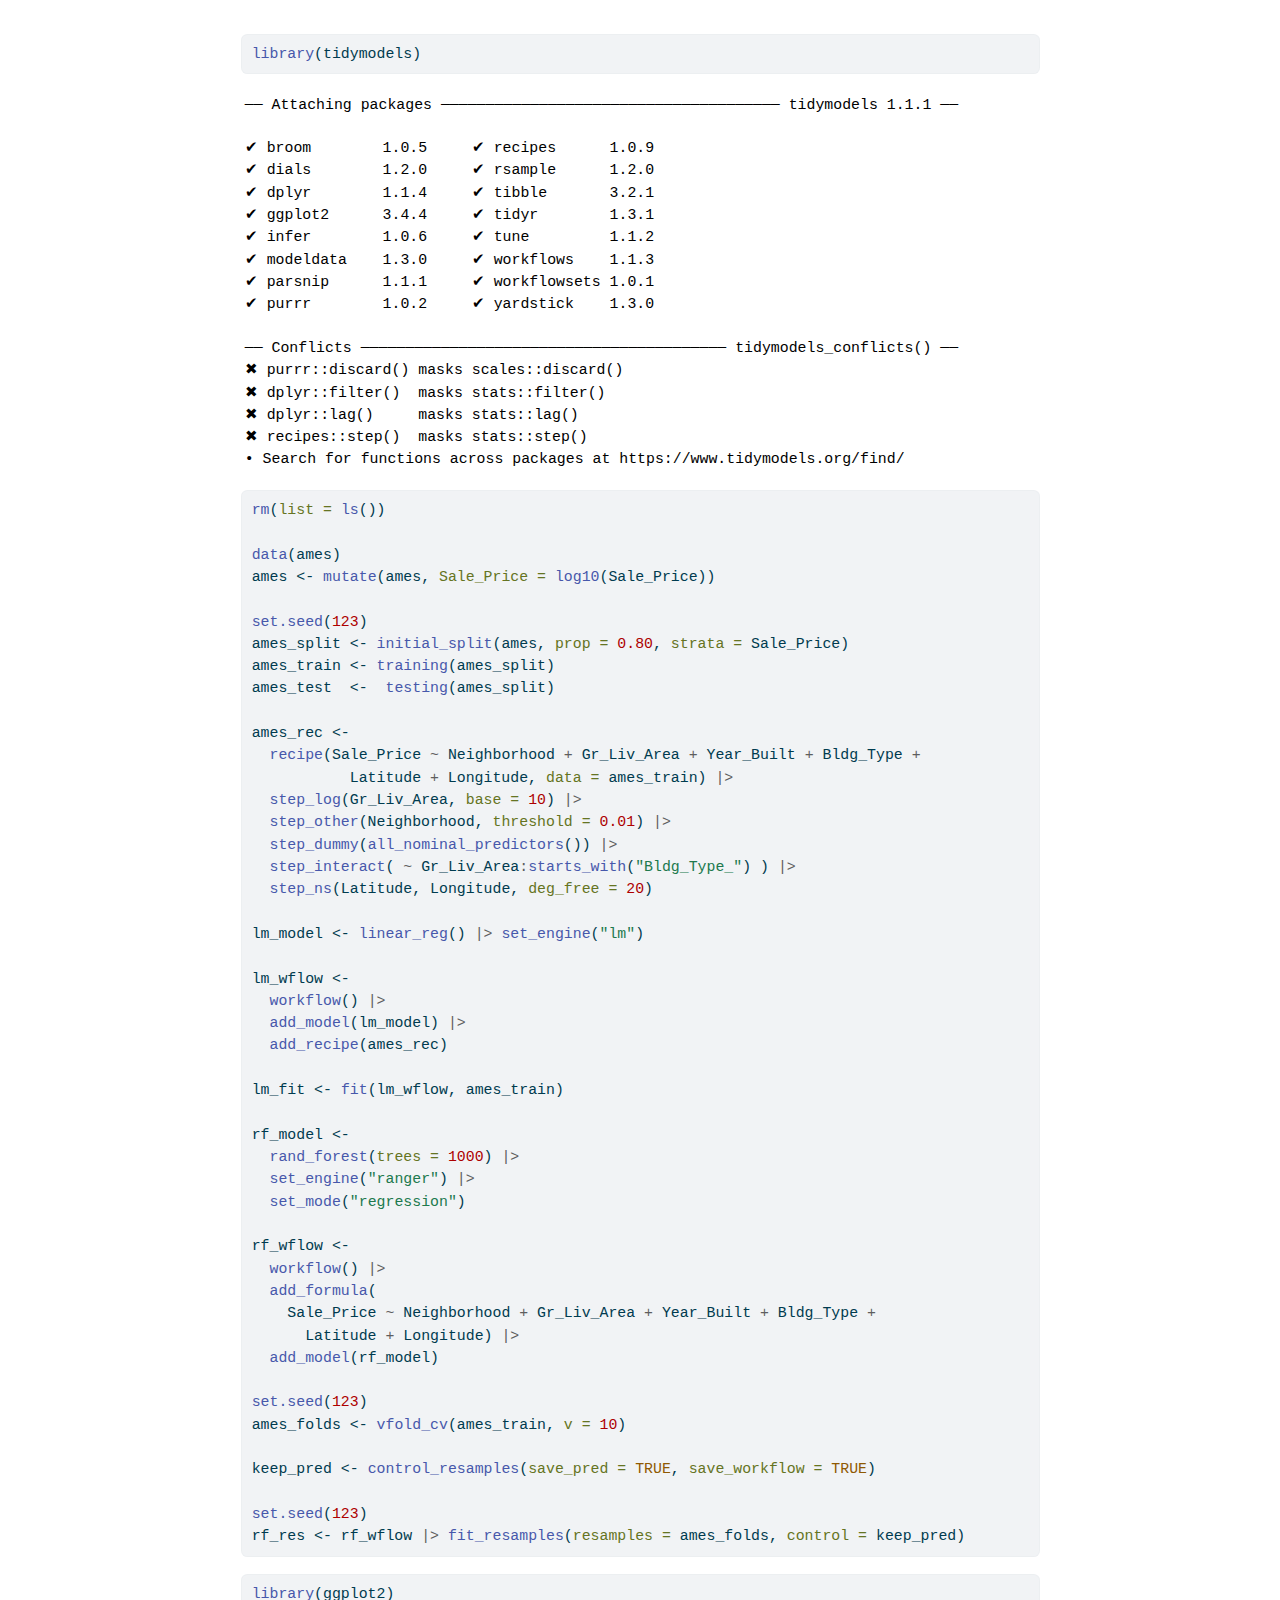
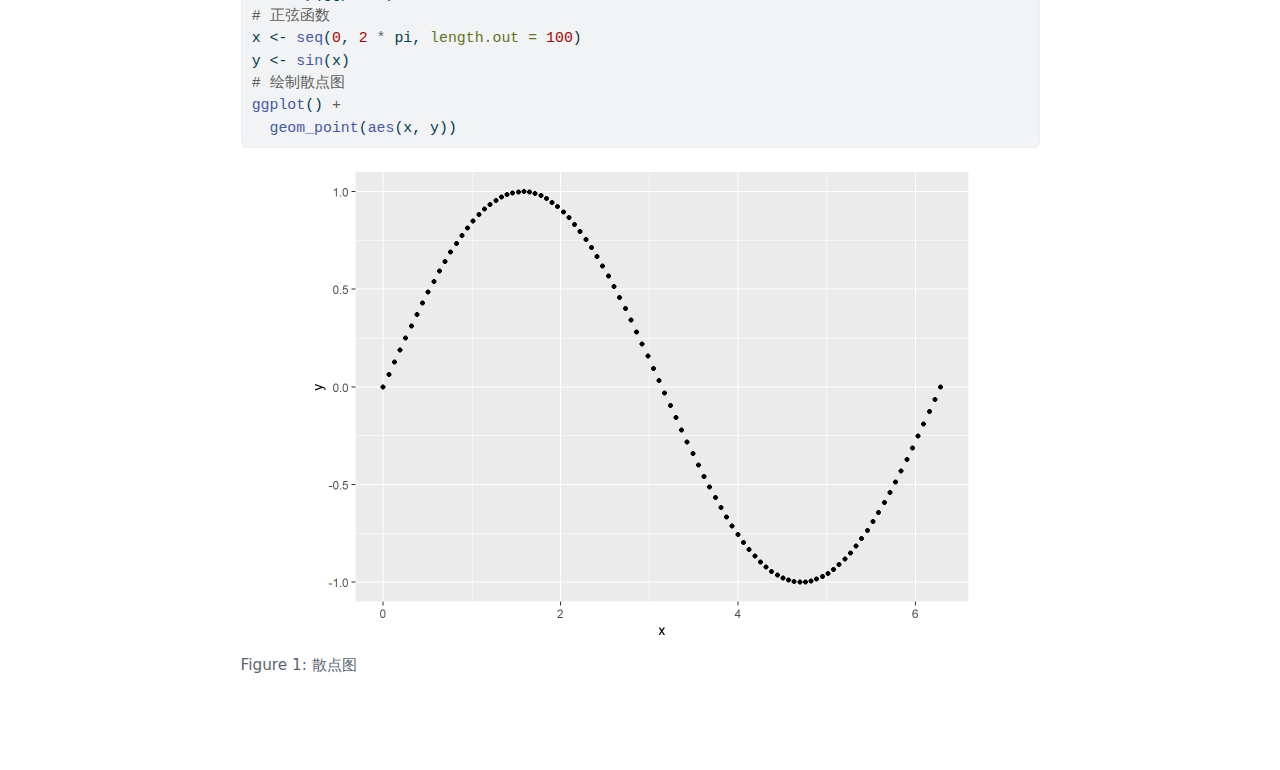
<file: notebooks/tidymodels_2.html>
<!DOCTYPE html>
<html xmlns="http://www.w3.org/1999/xhtml" lang="en" xml:lang="en"><head>

<meta charset="utf-8">
<meta name="generator" content="quarto-1.4.549">

<meta name="viewport" content="width=device-width, initial-scale=1.0, user-scalable=yes">


<title>tidymodels_2</title>
<style>
code{white-space: pre-wrap;}
span.smallcaps{font-variant: small-caps;}
div.columns{display: flex; gap: min(4vw, 1.5em);}
div.column{flex: auto; overflow-x: auto;}
div.hanging-indent{margin-left: 1.5em; text-indent: -1.5em;}
ul.task-list{list-style: none;}
ul.task-list li input[type="checkbox"] {
  width: 0.8em;
  margin: 0 0.8em 0.2em -1em; /* quarto-specific, see https://github.com/quarto-dev/quarto-cli/issues/4556 */ 
  vertical-align: middle;
}
/* CSS for syntax highlighting */
pre > code.sourceCode { white-space: pre; position: relative; }
pre > code.sourceCode > span { line-height: 1.25; }
pre > code.sourceCode > span:empty { height: 1.2em; }
.sourceCode { overflow: visible; }
code.sourceCode > span { color: inherit; text-decoration: inherit; }
div.sourceCode { margin: 1em 0; }
pre.sourceCode { margin: 0; }
@media screen {
div.sourceCode { overflow: auto; }
}
@media print {
pre > code.sourceCode { white-space: pre-wrap; }
pre > code.sourceCode > span { text-indent: -5em; padding-left: 5em; }
}
pre.numberSource code
  { counter-reset: source-line 0; }
pre.numberSource code > span
  { position: relative; left: -4em; counter-increment: source-line; }
pre.numberSource code > span > a:first-child::before
  { content: counter(source-line);
    position: relative; left: -1em; text-align: right; vertical-align: baseline;
    border: none; display: inline-block;
    -webkit-touch-callout: none; -webkit-user-select: none;
    -khtml-user-select: none; -moz-user-select: none;
    -ms-user-select: none; user-select: none;
    padding: 0 4px; width: 4em;
  }
pre.numberSource { margin-left: 3em;  padding-left: 4px; }
div.sourceCode
  {   }
@media screen {
pre > code.sourceCode > span > a:first-child::before { text-decoration: underline; }
}
</style>


<script src="tidymodels_2_files/libs/clipboard/clipboard.min.js"></script>
<script src="tidymodels_2_files/libs/quarto-html/quarto.js"></script>
<script src="tidymodels_2_files/libs/quarto-html/popper.min.js"></script>
<script src="tidymodels_2_files/libs/quarto-html/tippy.umd.min.js"></script>
<script src="tidymodels_2_files/libs/quarto-html/anchor.min.js"></script>
<link href="tidymodels_2_files/libs/quarto-html/tippy.css" rel="stylesheet">
<link href="tidymodels_2_files/libs/quarto-html/quarto-syntax-highlighting.css" rel="stylesheet" id="quarto-text-highlighting-styles">
<script src="tidymodels_2_files/libs/bootstrap/bootstrap.min.js"></script>
<link href="tidymodels_2_files/libs/bootstrap/bootstrap-icons.css" rel="stylesheet">
<link href="tidymodels_2_files/libs/bootstrap/bootstrap.min.css" rel="stylesheet" id="quarto-bootstrap" data-mode="light">


</head>

<body class="fullcontent">

<div id="quarto-content" class="page-columns page-rows-contents page-layout-article">

<main class="content" id="quarto-document-content">




<div class="cell">
<div class="sourceCode cell-code" id="cb1"><pre class="sourceCode r code-with-copy"><code class="sourceCode r"><span id="cb1-1"><a href="#cb1-1" aria-hidden="true" tabindex="-1"></a><span class="fu">library</span>(tidymodels)</span></code><button title="Copy to Clipboard" class="code-copy-button"><i class="bi"></i></button></pre></div>
<div class="cell-output cell-output-stderr">
<pre><code>── Attaching packages ────────────────────────────────────── tidymodels 1.1.1 ──</code></pre>
</div>
<div class="cell-output cell-output-stderr">
<pre><code>✔ broom        1.0.5     ✔ recipes      1.0.9
✔ dials        1.2.0     ✔ rsample      1.2.0
✔ dplyr        1.1.4     ✔ tibble       3.2.1
✔ ggplot2      3.4.4     ✔ tidyr        1.3.1
✔ infer        1.0.6     ✔ tune         1.1.2
✔ modeldata    1.3.0     ✔ workflows    1.1.3
✔ parsnip      1.1.1     ✔ workflowsets 1.0.1
✔ purrr        1.0.2     ✔ yardstick    1.3.0</code></pre>
</div>
<div class="cell-output cell-output-stderr">
<pre><code>── Conflicts ───────────────────────────────────────── tidymodels_conflicts() ──
✖ purrr::discard() masks scales::discard()
✖ dplyr::filter()  masks stats::filter()
✖ dplyr::lag()     masks stats::lag()
✖ recipes::step()  masks stats::step()
• Search for functions across packages at https://www.tidymodels.org/find/</code></pre>
</div>
<div class="sourceCode cell-code" id="cb5"><pre class="sourceCode r code-with-copy"><code class="sourceCode r"><span id="cb5-1"><a href="#cb5-1" aria-hidden="true" tabindex="-1"></a><span class="fu">rm</span>(<span class="at">list =</span> <span class="fu">ls</span>())</span>
<span id="cb5-2"><a href="#cb5-2" aria-hidden="true" tabindex="-1"></a></span>
<span id="cb5-3"><a href="#cb5-3" aria-hidden="true" tabindex="-1"></a><span class="fu">data</span>(ames)</span>
<span id="cb5-4"><a href="#cb5-4" aria-hidden="true" tabindex="-1"></a>ames <span class="ot">&lt;-</span> <span class="fu">mutate</span>(ames, <span class="at">Sale_Price =</span> <span class="fu">log10</span>(Sale_Price))</span>
<span id="cb5-5"><a href="#cb5-5" aria-hidden="true" tabindex="-1"></a></span>
<span id="cb5-6"><a href="#cb5-6" aria-hidden="true" tabindex="-1"></a><span class="fu">set.seed</span>(<span class="dv">123</span>)</span>
<span id="cb5-7"><a href="#cb5-7" aria-hidden="true" tabindex="-1"></a>ames_split <span class="ot">&lt;-</span> <span class="fu">initial_split</span>(ames, <span class="at">prop =</span> <span class="fl">0.80</span>, <span class="at">strata =</span> Sale_Price)</span>
<span id="cb5-8"><a href="#cb5-8" aria-hidden="true" tabindex="-1"></a>ames_train <span class="ot">&lt;-</span> <span class="fu">training</span>(ames_split)</span>
<span id="cb5-9"><a href="#cb5-9" aria-hidden="true" tabindex="-1"></a>ames_test  <span class="ot">&lt;-</span>  <span class="fu">testing</span>(ames_split)</span>
<span id="cb5-10"><a href="#cb5-10" aria-hidden="true" tabindex="-1"></a></span>
<span id="cb5-11"><a href="#cb5-11" aria-hidden="true" tabindex="-1"></a>ames_rec <span class="ot">&lt;-</span> </span>
<span id="cb5-12"><a href="#cb5-12" aria-hidden="true" tabindex="-1"></a>  <span class="fu">recipe</span>(Sale_Price <span class="sc">~</span> Neighborhood <span class="sc">+</span> Gr_Liv_Area <span class="sc">+</span> Year_Built <span class="sc">+</span> Bldg_Type <span class="sc">+</span> </span>
<span id="cb5-13"><a href="#cb5-13" aria-hidden="true" tabindex="-1"></a>           Latitude <span class="sc">+</span> Longitude, <span class="at">data =</span> ames_train) <span class="sc">|&gt;</span></span>
<span id="cb5-14"><a href="#cb5-14" aria-hidden="true" tabindex="-1"></a>  <span class="fu">step_log</span>(Gr_Liv_Area, <span class="at">base =</span> <span class="dv">10</span>) <span class="sc">|&gt;</span> </span>
<span id="cb5-15"><a href="#cb5-15" aria-hidden="true" tabindex="-1"></a>  <span class="fu">step_other</span>(Neighborhood, <span class="at">threshold =</span> <span class="fl">0.01</span>) <span class="sc">|&gt;</span> </span>
<span id="cb5-16"><a href="#cb5-16" aria-hidden="true" tabindex="-1"></a>  <span class="fu">step_dummy</span>(<span class="fu">all_nominal_predictors</span>()) <span class="sc">|&gt;</span> </span>
<span id="cb5-17"><a href="#cb5-17" aria-hidden="true" tabindex="-1"></a>  <span class="fu">step_interact</span>( <span class="sc">~</span> Gr_Liv_Area<span class="sc">:</span><span class="fu">starts_with</span>(<span class="st">"Bldg_Type_"</span>) ) <span class="sc">|&gt;</span> </span>
<span id="cb5-18"><a href="#cb5-18" aria-hidden="true" tabindex="-1"></a>  <span class="fu">step_ns</span>(Latitude, Longitude, <span class="at">deg_free =</span> <span class="dv">20</span>)</span>
<span id="cb5-19"><a href="#cb5-19" aria-hidden="true" tabindex="-1"></a></span>
<span id="cb5-20"><a href="#cb5-20" aria-hidden="true" tabindex="-1"></a>lm_model <span class="ot">&lt;-</span> <span class="fu">linear_reg</span>() <span class="sc">|&gt;</span> <span class="fu">set_engine</span>(<span class="st">"lm"</span>)</span>
<span id="cb5-21"><a href="#cb5-21" aria-hidden="true" tabindex="-1"></a></span>
<span id="cb5-22"><a href="#cb5-22" aria-hidden="true" tabindex="-1"></a>lm_wflow <span class="ot">&lt;-</span> </span>
<span id="cb5-23"><a href="#cb5-23" aria-hidden="true" tabindex="-1"></a>  <span class="fu">workflow</span>() <span class="sc">|&gt;</span> </span>
<span id="cb5-24"><a href="#cb5-24" aria-hidden="true" tabindex="-1"></a>  <span class="fu">add_model</span>(lm_model) <span class="sc">|&gt;</span> </span>
<span id="cb5-25"><a href="#cb5-25" aria-hidden="true" tabindex="-1"></a>  <span class="fu">add_recipe</span>(ames_rec)</span>
<span id="cb5-26"><a href="#cb5-26" aria-hidden="true" tabindex="-1"></a></span>
<span id="cb5-27"><a href="#cb5-27" aria-hidden="true" tabindex="-1"></a>lm_fit <span class="ot">&lt;-</span> <span class="fu">fit</span>(lm_wflow, ames_train)</span>
<span id="cb5-28"><a href="#cb5-28" aria-hidden="true" tabindex="-1"></a></span>
<span id="cb5-29"><a href="#cb5-29" aria-hidden="true" tabindex="-1"></a>rf_model <span class="ot">&lt;-</span> </span>
<span id="cb5-30"><a href="#cb5-30" aria-hidden="true" tabindex="-1"></a>  <span class="fu">rand_forest</span>(<span class="at">trees =</span> <span class="dv">1000</span>) <span class="sc">|&gt;</span> </span>
<span id="cb5-31"><a href="#cb5-31" aria-hidden="true" tabindex="-1"></a>  <span class="fu">set_engine</span>(<span class="st">"ranger"</span>) <span class="sc">|&gt;</span> </span>
<span id="cb5-32"><a href="#cb5-32" aria-hidden="true" tabindex="-1"></a>  <span class="fu">set_mode</span>(<span class="st">"regression"</span>)</span>
<span id="cb5-33"><a href="#cb5-33" aria-hidden="true" tabindex="-1"></a></span>
<span id="cb5-34"><a href="#cb5-34" aria-hidden="true" tabindex="-1"></a>rf_wflow <span class="ot">&lt;-</span> </span>
<span id="cb5-35"><a href="#cb5-35" aria-hidden="true" tabindex="-1"></a>  <span class="fu">workflow</span>() <span class="sc">|&gt;</span> </span>
<span id="cb5-36"><a href="#cb5-36" aria-hidden="true" tabindex="-1"></a>  <span class="fu">add_formula</span>(</span>
<span id="cb5-37"><a href="#cb5-37" aria-hidden="true" tabindex="-1"></a>    Sale_Price <span class="sc">~</span> Neighborhood <span class="sc">+</span> Gr_Liv_Area <span class="sc">+</span> Year_Built <span class="sc">+</span> Bldg_Type <span class="sc">+</span> </span>
<span id="cb5-38"><a href="#cb5-38" aria-hidden="true" tabindex="-1"></a>      Latitude <span class="sc">+</span> Longitude) <span class="sc">|&gt;</span> </span>
<span id="cb5-39"><a href="#cb5-39" aria-hidden="true" tabindex="-1"></a>  <span class="fu">add_model</span>(rf_model) </span>
<span id="cb5-40"><a href="#cb5-40" aria-hidden="true" tabindex="-1"></a></span>
<span id="cb5-41"><a href="#cb5-41" aria-hidden="true" tabindex="-1"></a><span class="fu">set.seed</span>(<span class="dv">123</span>)</span>
<span id="cb5-42"><a href="#cb5-42" aria-hidden="true" tabindex="-1"></a>ames_folds <span class="ot">&lt;-</span> <span class="fu">vfold_cv</span>(ames_train, <span class="at">v =</span> <span class="dv">10</span>)</span>
<span id="cb5-43"><a href="#cb5-43" aria-hidden="true" tabindex="-1"></a></span>
<span id="cb5-44"><a href="#cb5-44" aria-hidden="true" tabindex="-1"></a>keep_pred <span class="ot">&lt;-</span> <span class="fu">control_resamples</span>(<span class="at">save_pred =</span> <span class="cn">TRUE</span>, <span class="at">save_workflow =</span> <span class="cn">TRUE</span>)</span>
<span id="cb5-45"><a href="#cb5-45" aria-hidden="true" tabindex="-1"></a></span>
<span id="cb5-46"><a href="#cb5-46" aria-hidden="true" tabindex="-1"></a><span class="fu">set.seed</span>(<span class="dv">123</span>)</span>
<span id="cb5-47"><a href="#cb5-47" aria-hidden="true" tabindex="-1"></a>rf_res <span class="ot">&lt;-</span> rf_wflow <span class="sc">|&gt;</span> <span class="fu">fit_resamples</span>(<span class="at">resamples =</span> ames_folds, <span class="at">control =</span> keep_pred)</span></code><button title="Copy to Clipboard" class="code-copy-button"><i class="bi"></i></button></pre></div>
</div>
<div class="cell">
<div class="sourceCode cell-code" id="cb6"><pre class="sourceCode r code-with-copy"><code class="sourceCode r"><span id="cb6-1"><a href="#cb6-1" aria-hidden="true" tabindex="-1"></a><span class="fu">library</span>(ggplot2)</span>
<span id="cb6-2"><a href="#cb6-2" aria-hidden="true" tabindex="-1"></a><span class="co"># 正弦函数</span></span>
<span id="cb6-3"><a href="#cb6-3" aria-hidden="true" tabindex="-1"></a>x <span class="ot">&lt;-</span> <span class="fu">seq</span>(<span class="dv">0</span>, <span class="dv">2</span> <span class="sc">*</span> pi, <span class="at">length.out =</span> <span class="dv">100</span>)</span>
<span id="cb6-4"><a href="#cb6-4" aria-hidden="true" tabindex="-1"></a>y <span class="ot">&lt;-</span> <span class="fu">sin</span>(x)</span>
<span id="cb6-5"><a href="#cb6-5" aria-hidden="true" tabindex="-1"></a><span class="co"># 绘制散点图</span></span>
<span id="cb6-6"><a href="#cb6-6" aria-hidden="true" tabindex="-1"></a><span class="fu">ggplot</span>() <span class="sc">+</span></span>
<span id="cb6-7"><a href="#cb6-7" aria-hidden="true" tabindex="-1"></a>  <span class="fu">geom_point</span>(<span class="fu">aes</span>(x, y))</span></code><button title="Copy to Clipboard" class="code-copy-button"><i class="bi"></i></button></pre></div>
<div class="cell-output-display">
<div id="fig-1" class="quarto-figure quarto-figure-center quarto-float anchored">
<figure class="quarto-float quarto-float-fig figure">
<div aria-describedby="fig-1-caption-0ceaefa1-69ba-4598-a22c-09a6ac19f8ca">
<img src="tidymodels_2_files/figure-html/fig-1-1.png" class="img-fluid figure-img" width="672">
</div>
<figcaption class="quarto-float-caption-bottom quarto-float-caption quarto-float-fig" id="fig-1-caption-0ceaefa1-69ba-4598-a22c-09a6ac19f8ca">
Figure&nbsp;1: 散点图
</figcaption>
</figure>
</div>
</div>
</div>

</main>
<!-- /main column -->
<script id="quarto-html-after-body" type="application/javascript">
window.document.addEventListener("DOMContentLoaded", function (event) {
  const toggleBodyColorMode = (bsSheetEl) => {
    const mode = bsSheetEl.getAttribute("data-mode");
    const bodyEl = window.document.querySelector("body");
    if (mode === "dark") {
      bodyEl.classList.add("quarto-dark");
      bodyEl.classList.remove("quarto-light");
    } else {
      bodyEl.classList.add("quarto-light");
      bodyEl.classList.remove("quarto-dark");
    }
  }
  const toggleBodyColorPrimary = () => {
    const bsSheetEl = window.document.querySelector("link#quarto-bootstrap");
    if (bsSheetEl) {
      toggleBodyColorMode(bsSheetEl);
    }
  }
  toggleBodyColorPrimary();  
  const icon = "";
  const anchorJS = new window.AnchorJS();
  anchorJS.options = {
    placement: 'right',
    icon: icon
  };
  anchorJS.add('.anchored');
  const isCodeAnnotation = (el) => {
    for (const clz of el.classList) {
      if (clz.startsWith('code-annotation-')) {                     
        return true;
      }
    }
    return false;
  }
  const clipboard = new window.ClipboardJS('.code-copy-button', {
    text: function(trigger) {
      const codeEl = trigger.previousElementSibling.cloneNode(true);
      for (const childEl of codeEl.children) {
        if (isCodeAnnotation(childEl)) {
          childEl.remove();
        }
      }
      return codeEl.innerText;
    }
  });
  clipboard.on('success', function(e) {
    // button target
    const button = e.trigger;
    // don't keep focus
    button.blur();
    // flash "checked"
    button.classList.add('code-copy-button-checked');
    var currentTitle = button.getAttribute("title");
    button.setAttribute("title", "Copied!");
    let tooltip;
    if (window.bootstrap) {
      button.setAttribute("data-bs-toggle", "tooltip");
      button.setAttribute("data-bs-placement", "left");
      button.setAttribute("data-bs-title", "Copied!");
      tooltip = new bootstrap.Tooltip(button, 
        { trigger: "manual", 
          customClass: "code-copy-button-tooltip",
          offset: [0, -8]});
      tooltip.show();    
    }
    setTimeout(function() {
      if (tooltip) {
        tooltip.hide();
        button.removeAttribute("data-bs-title");
        button.removeAttribute("data-bs-toggle");
        button.removeAttribute("data-bs-placement");
      }
      button.setAttribute("title", currentTitle);
      button.classList.remove('code-copy-button-checked');
    }, 1000);
    // clear code selection
    e.clearSelection();
  });
  function tippyHover(el, contentFn, onTriggerFn, onUntriggerFn) {
    const config = {
      allowHTML: true,
      maxWidth: 500,
      delay: 100,
      arrow: false,
      appendTo: function(el) {
          return el.parentElement;
      },
      interactive: true,
      interactiveBorder: 10,
      theme: 'quarto',
      placement: 'bottom-start',
    };
    if (contentFn) {
      config.content = contentFn;
    }
    if (onTriggerFn) {
      config.onTrigger = onTriggerFn;
    }
    if (onUntriggerFn) {
      config.onUntrigger = onUntriggerFn;
    }
    window.tippy(el, config); 
  }
  const noterefs = window.document.querySelectorAll('a[role="doc-noteref"]');
  for (var i=0; i<noterefs.length; i++) {
    const ref = noterefs[i];
    tippyHover(ref, function() {
      // use id or data attribute instead here
      let href = ref.getAttribute('data-footnote-href') || ref.getAttribute('href');
      try { href = new URL(href).hash; } catch {}
      const id = href.replace(/^#\/?/, "");
      const note = window.document.getElementById(id);
      return note.innerHTML;
    });
  }
  const xrefs = window.document.querySelectorAll('a.quarto-xref');
  const processXRef = (id, note) => {
    // Strip column container classes
    const stripColumnClz = (el) => {
      el.classList.remove("page-full", "page-columns");
      if (el.children) {
        for (const child of el.children) {
          stripColumnClz(child);
        }
      }
    }
    stripColumnClz(note)
    if (id === null || id.startsWith('sec-')) {
      // Special case sections, only their first couple elements
      const container = document.createElement("div");
      if (note.children && note.children.length > 2) {
        container.appendChild(note.children[0].cloneNode(true));
        for (let i = 1; i < note.children.length; i++) {
          const child = note.children[i];
          if (child.tagName === "P" && child.innerText === "") {
            continue;
          } else {
            container.appendChild(child.cloneNode(true));
            break;
          }
        }
        if (window.Quarto?.typesetMath) {
          window.Quarto.typesetMath(container);
        }
        return container.innerHTML
      } else {
        if (window.Quarto?.typesetMath) {
          window.Quarto.typesetMath(note);
        }
        return note.innerHTML;
      }
    } else {
      // Remove any anchor links if they are present
      const anchorLink = note.querySelector('a.anchorjs-link');
      if (anchorLink) {
        anchorLink.remove();
      }
      if (window.Quarto?.typesetMath) {
        window.Quarto.typesetMath(note);
      }
      // TODO in 1.5, we should make sure this works without a callout special case
      if (note.classList.contains("callout")) {
        return note.outerHTML;
      } else {
        return note.innerHTML;
      }
    }
  }
  for (var i=0; i<xrefs.length; i++) {
    const xref = xrefs[i];
    tippyHover(xref, undefined, function(instance) {
      instance.disable();
      let url = xref.getAttribute('href');
      let hash = undefined; 
      if (url.startsWith('#')) {
        hash = url;
      } else {
        try { hash = new URL(url).hash; } catch {}
      }
      if (hash) {
        const id = hash.replace(/^#\/?/, "");
        const note = window.document.getElementById(id);
        if (note !== null) {
          try {
            const html = processXRef(id, note.cloneNode(true));
            instance.setContent(html);
          } finally {
            instance.enable();
            instance.show();
          }
        } else {
          // See if we can fetch this
          fetch(url.split('#')[0])
          .then(res => res.text())
          .then(html => {
            const parser = new DOMParser();
            const htmlDoc = parser.parseFromString(html, "text/html");
            const note = htmlDoc.getElementById(id);
            if (note !== null) {
              const html = processXRef(id, note);
              instance.setContent(html);
            } 
          }).finally(() => {
            instance.enable();
            instance.show();
          });
        }
      } else {
        // See if we can fetch a full url (with no hash to target)
        // This is a special case and we should probably do some content thinning / targeting
        fetch(url)
        .then(res => res.text())
        .then(html => {
          const parser = new DOMParser();
          const htmlDoc = parser.parseFromString(html, "text/html");
          const note = htmlDoc.querySelector('main.content');
          if (note !== null) {
            // This should only happen for chapter cross references
            // (since there is no id in the URL)
            // remove the first header
            if (note.children.length > 0 && note.children[0].tagName === "HEADER") {
              note.children[0].remove();
            }
            const html = processXRef(null, note);
            instance.setContent(html);
          } 
        }).finally(() => {
          instance.enable();
          instance.show();
        });
      }
    }, function(instance) {
    });
  }
      let selectedAnnoteEl;
      const selectorForAnnotation = ( cell, annotation) => {
        let cellAttr = 'data-code-cell="' + cell + '"';
        let lineAttr = 'data-code-annotation="' +  annotation + '"';
        const selector = 'span[' + cellAttr + '][' + lineAttr + ']';
        return selector;
      }
      const selectCodeLines = (annoteEl) => {
        const doc = window.document;
        const targetCell = annoteEl.getAttribute("data-target-cell");
        const targetAnnotation = annoteEl.getAttribute("data-target-annotation");
        const annoteSpan = window.document.querySelector(selectorForAnnotation(targetCell, targetAnnotation));
        const lines = annoteSpan.getAttribute("data-code-lines").split(",");
        const lineIds = lines.map((line) => {
          return targetCell + "-" + line;
        })
        let top = null;
        let height = null;
        let parent = null;
        if (lineIds.length > 0) {
            //compute the position of the single el (top and bottom and make a div)
            const el = window.document.getElementById(lineIds[0]);
            top = el.offsetTop;
            height = el.offsetHeight;
            parent = el.parentElement.parentElement;
          if (lineIds.length > 1) {
            const lastEl = window.document.getElementById(lineIds[lineIds.length - 1]);
            const bottom = lastEl.offsetTop + lastEl.offsetHeight;
            height = bottom - top;
          }
          if (top !== null && height !== null && parent !== null) {
            // cook up a div (if necessary) and position it 
            let div = window.document.getElementById("code-annotation-line-highlight");
            if (div === null) {
              div = window.document.createElement("div");
              div.setAttribute("id", "code-annotation-line-highlight");
              div.style.position = 'absolute';
              parent.appendChild(div);
            }
            div.style.top = top - 2 + "px";
            div.style.height = height + 4 + "px";
            div.style.left = 0;
            let gutterDiv = window.document.getElementById("code-annotation-line-highlight-gutter");
            if (gutterDiv === null) {
              gutterDiv = window.document.createElement("div");
              gutterDiv.setAttribute("id", "code-annotation-line-highlight-gutter");
              gutterDiv.style.position = 'absolute';
              const codeCell = window.document.getElementById(targetCell);
              const gutter = codeCell.querySelector('.code-annotation-gutter');
              gutter.appendChild(gutterDiv);
            }
            gutterDiv.style.top = top - 2 + "px";
            gutterDiv.style.height = height + 4 + "px";
          }
          selectedAnnoteEl = annoteEl;
        }
      };
      const unselectCodeLines = () => {
        const elementsIds = ["code-annotation-line-highlight", "code-annotation-line-highlight-gutter"];
        elementsIds.forEach((elId) => {
          const div = window.document.getElementById(elId);
          if (div) {
            div.remove();
          }
        });
        selectedAnnoteEl = undefined;
      };
        // Handle positioning of the toggle
    window.addEventListener(
      "resize",
      throttle(() => {
        elRect = undefined;
        if (selectedAnnoteEl) {
          selectCodeLines(selectedAnnoteEl);
        }
      }, 10)
    );
    function throttle(fn, ms) {
    let throttle = false;
    let timer;
      return (...args) => {
        if(!throttle) { // first call gets through
            fn.apply(this, args);
            throttle = true;
        } else { // all the others get throttled
            if(timer) clearTimeout(timer); // cancel #2
            timer = setTimeout(() => {
              fn.apply(this, args);
              timer = throttle = false;
            }, ms);
        }
      };
    }
      // Attach click handler to the DT
      const annoteDls = window.document.querySelectorAll('dt[data-target-cell]');
      for (const annoteDlNode of annoteDls) {
        annoteDlNode.addEventListener('click', (event) => {
          const clickedEl = event.target;
          if (clickedEl !== selectedAnnoteEl) {
            unselectCodeLines();
            const activeEl = window.document.querySelector('dt[data-target-cell].code-annotation-active');
            if (activeEl) {
              activeEl.classList.remove('code-annotation-active');
            }
            selectCodeLines(clickedEl);
            clickedEl.classList.add('code-annotation-active');
          } else {
            // Unselect the line
            unselectCodeLines();
            clickedEl.classList.remove('code-annotation-active');
          }
        });
      }
  const findCites = (el) => {
    const parentEl = el.parentElement;
    if (parentEl) {
      const cites = parentEl.dataset.cites;
      if (cites) {
        return {
          el,
          cites: cites.split(' ')
        };
      } else {
        return findCites(el.parentElement)
      }
    } else {
      return undefined;
    }
  };
  var bibliorefs = window.document.querySelectorAll('a[role="doc-biblioref"]');
  for (var i=0; i<bibliorefs.length; i++) {
    const ref = bibliorefs[i];
    const citeInfo = findCites(ref);
    if (citeInfo) {
      tippyHover(citeInfo.el, function() {
        var popup = window.document.createElement('div');
        citeInfo.cites.forEach(function(cite) {
          var citeDiv = window.document.createElement('div');
          citeDiv.classList.add('hanging-indent');
          citeDiv.classList.add('csl-entry');
          var biblioDiv = window.document.getElementById('ref-' + cite);
          if (biblioDiv) {
            citeDiv.innerHTML = biblioDiv.innerHTML;
          }
          popup.appendChild(citeDiv);
        });
        return popup.innerHTML;
      });
    }
  }
});
</script>
</div> <!-- /content -->




</body></html>
</file>
<file: notebooks/tidymodels_2_files/libs/quarto-html/tippy.css>
.tippy-box[data-animation=fade][data-state=hidden]{opacity:0}[data-tippy-root]{max-width:calc(100vw - 10px)}.tippy-box{position:relative;background-color:#333;color:#fff;border-radius:4px;font-size:14px;line-height:1.4;white-space:normal;outline:0;transition-property:transform,visibility,opacity}.tippy-box[data-placement^=top]>.tippy-arrow{bottom:0}.tippy-box[data-placement^=top]>.tippy-arrow:before{bottom:-7px;left:0;border-width:8px 8px 0;border-top-color:initial;transform-origin:center top}.tippy-box[data-placement^=bottom]>.tippy-arrow{top:0}.tippy-box[data-placement^=bottom]>.tippy-arrow:before{top:-7px;left:0;border-width:0 8px 8px;border-bottom-color:initial;transform-origin:center bottom}.tippy-box[data-placement^=left]>.tippy-arrow{right:0}.tippy-box[data-placement^=left]>.tippy-arrow:before{border-width:8px 0 8px 8px;border-left-color:initial;right:-7px;transform-origin:center left}.tippy-box[data-placement^=right]>.tippy-arrow{left:0}.tippy-box[data-placement^=right]>.tippy-arrow:before{left:-7px;border-width:8px 8px 8px 0;border-right-color:initial;transform-origin:center right}.tippy-box[data-inertia][data-state=visible]{transition-timing-function:cubic-bezier(.54,1.5,.38,1.11)}.tippy-arrow{width:16px;height:16px;color:#333}.tippy-arrow:before{content:"";position:absolute;border-color:transparent;border-style:solid}.tippy-content{position:relative;padding:5px 9px;z-index:1}
</file>
<file: notebooks/tidymodels_2_files/libs/quarto-html/quarto-syntax-highlighting.css>
/* quarto syntax highlight colors */
:root {
  --quarto-hl-ot-color: #003B4F;
  --quarto-hl-at-color: #657422;
  --quarto-hl-ss-color: #20794D;
  --quarto-hl-an-color: #5E5E5E;
  --quarto-hl-fu-color: #4758AB;
  --quarto-hl-st-color: #20794D;
  --quarto-hl-cf-color: #003B4F;
  --quarto-hl-op-color: #5E5E5E;
  --quarto-hl-er-color: #AD0000;
  --quarto-hl-bn-color: #AD0000;
  --quarto-hl-al-color: #AD0000;
  --quarto-hl-va-color: #111111;
  --quarto-hl-bu-color: inherit;
  --quarto-hl-ex-color: inherit;
  --quarto-hl-pp-color: #AD0000;
  --quarto-hl-in-color: #5E5E5E;
  --quarto-hl-vs-color: #20794D;
  --quarto-hl-wa-color: #5E5E5E;
  --quarto-hl-do-color: #5E5E5E;
  --quarto-hl-im-color: #00769E;
  --quarto-hl-ch-color: #20794D;
  --quarto-hl-dt-color: #AD0000;
  --quarto-hl-fl-color: #AD0000;
  --quarto-hl-co-color: #5E5E5E;
  --quarto-hl-cv-color: #5E5E5E;
  --quarto-hl-cn-color: #8f5902;
  --quarto-hl-sc-color: #5E5E5E;
  --quarto-hl-dv-color: #AD0000;
  --quarto-hl-kw-color: #003B4F;
}

/* other quarto variables */
:root {
  --quarto-font-monospace: SFMono-Regular, Menlo, Monaco, Consolas, "Liberation Mono", "Courier New", monospace;
}

pre > code.sourceCode > span {
  color: #003B4F;
}

code span {
  color: #003B4F;
}

code.sourceCode > span {
  color: #003B4F;
}

div.sourceCode,
div.sourceCode pre.sourceCode {
  color: #003B4F;
}

code span.ot {
  color: #003B4F;
  font-style: inherit;
}

code span.at {
  color: #657422;
  font-style: inherit;
}

code span.ss {
  color: #20794D;
  font-style: inherit;
}

code span.an {
  color: #5E5E5E;
  font-style: inherit;
}

code span.fu {
  color: #4758AB;
  font-style: inherit;
}

code span.st {
  color: #20794D;
  font-style: inherit;
}

code span.cf {
  color: #003B4F;
  font-style: inherit;
}

code span.op {
  color: #5E5E5E;
  font-style: inherit;
}

code span.er {
  color: #AD0000;
  font-style: inherit;
}

code span.bn {
  color: #AD0000;
  font-style: inherit;
}

code span.al {
  color: #AD0000;
  font-style: inherit;
}

code span.va {
  color: #111111;
  font-style: inherit;
}

code span.bu {
  font-style: inherit;
}

code span.ex {
  font-style: inherit;
}

code span.pp {
  color: #AD0000;
  font-style: inherit;
}

code span.in {
  color: #5E5E5E;
  font-style: inherit;
}

code span.vs {
  color: #20794D;
  font-style: inherit;
}

code span.wa {
  color: #5E5E5E;
  font-style: italic;
}

code span.do {
  color: #5E5E5E;
  font-style: italic;
}

code span.im {
  color: #00769E;
  font-style: inherit;
}

code span.ch {
  color: #20794D;
  font-style: inherit;
}

code span.dt {
  color: #AD0000;
  font-style: inherit;
}

code span.fl {
  color: #AD0000;
  font-style: inherit;
}

code span.co {
  color: #5E5E5E;
  font-style: inherit;
}

code span.cv {
  color: #5E5E5E;
  font-style: italic;
}

code span.cn {
  color: #8f5902;
  font-style: inherit;
}

code span.sc {
  color: #5E5E5E;
  font-style: inherit;
}

code span.dv {
  color: #AD0000;
  font-style: inherit;
}

code span.kw {
  color: #003B4F;
  font-style: inherit;
}

.prevent-inlining {
  content: "</";
}

/*# sourceMappingURL=debc5d5d77c3f9108843748ff7464032.css.map */
</file>
